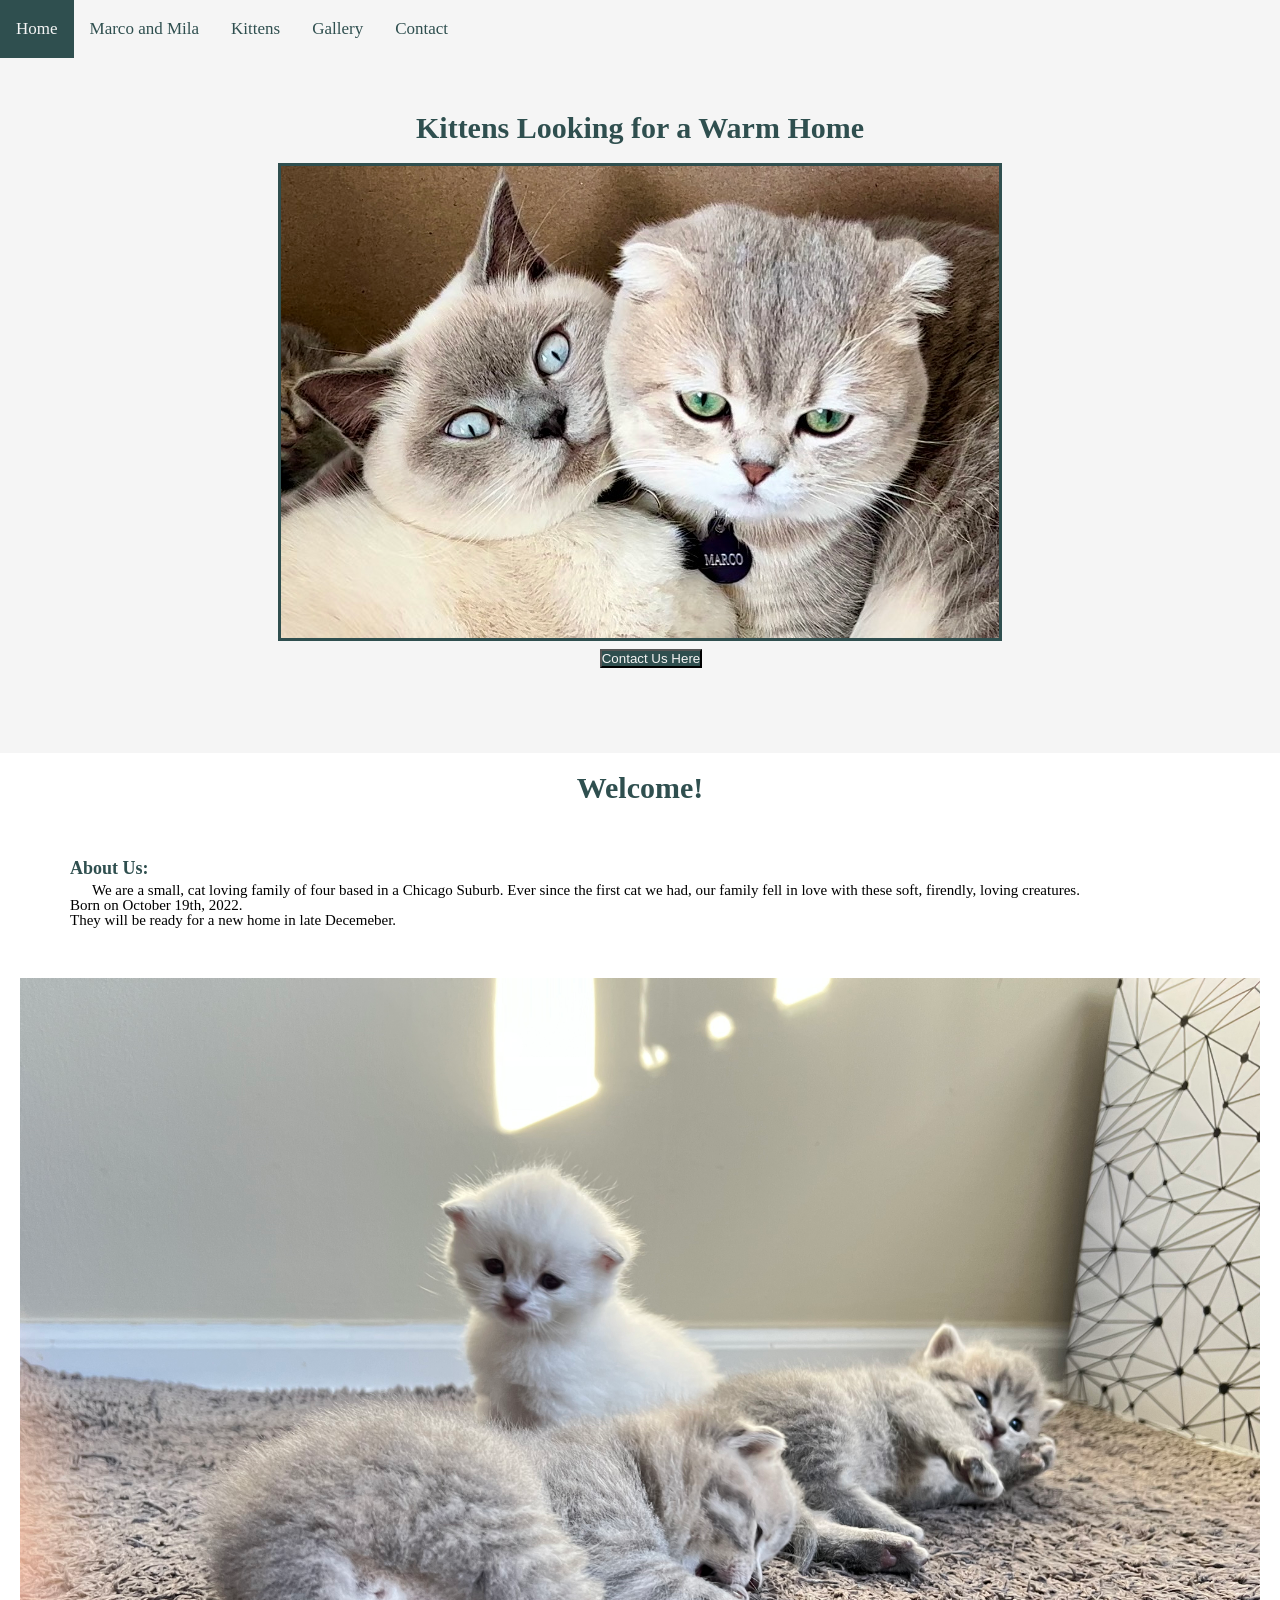
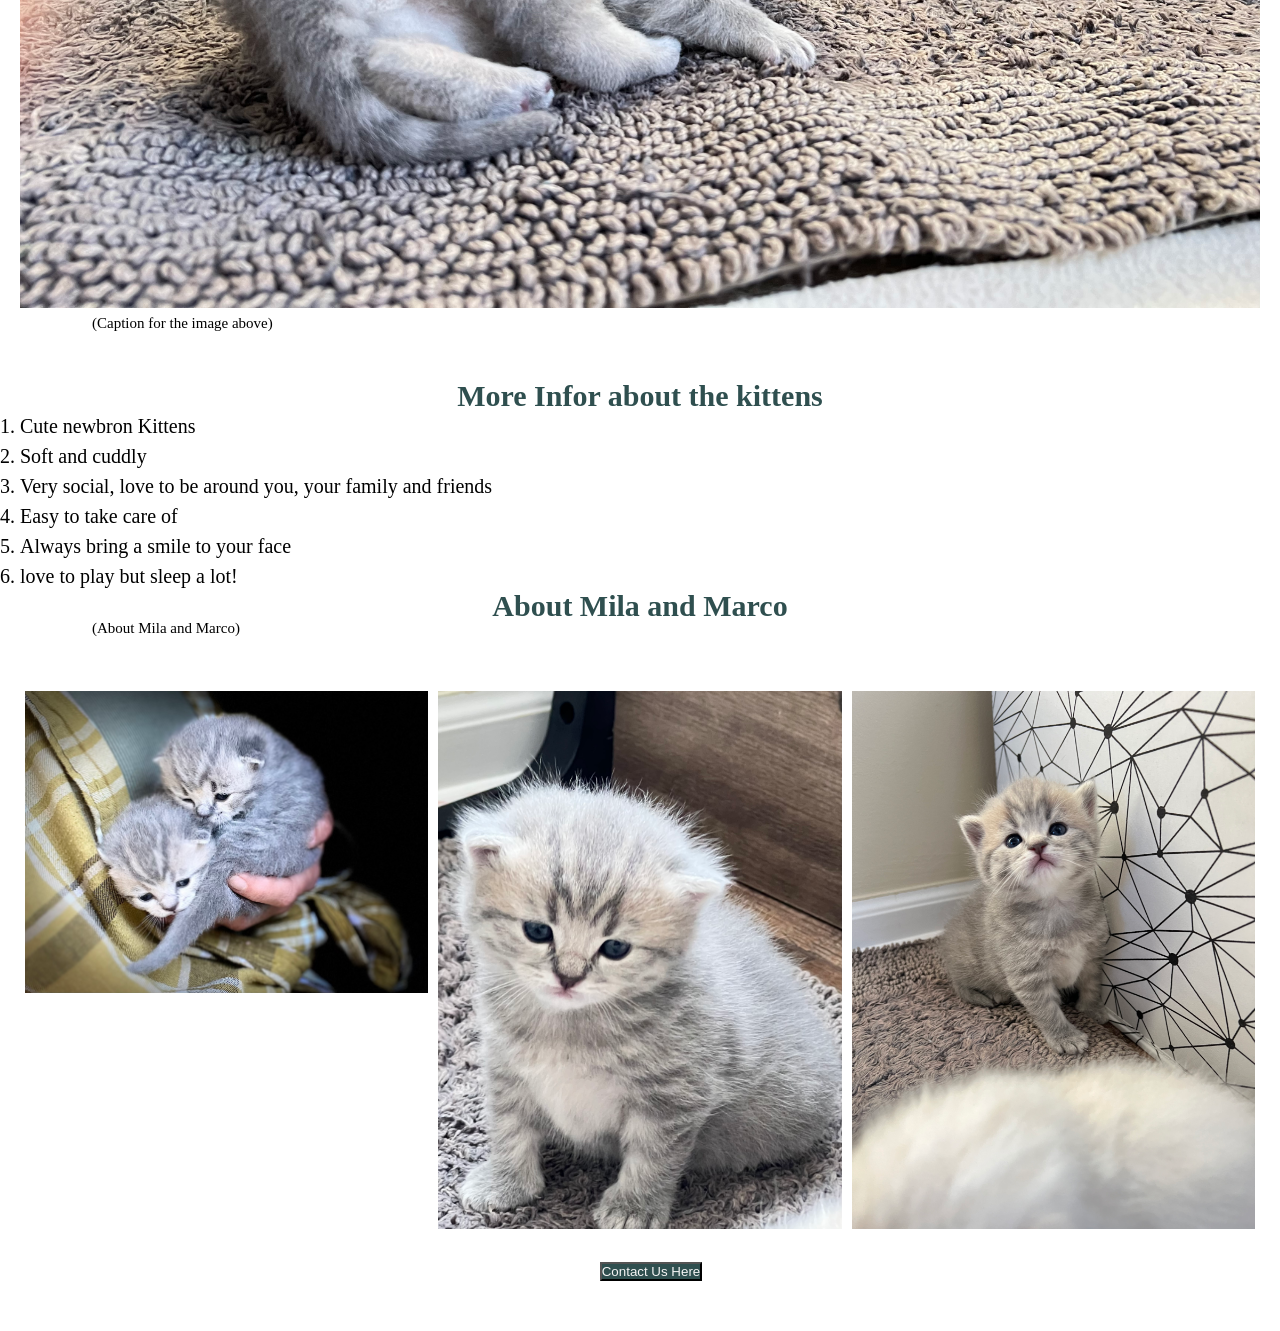
<file: index.html>
<!DOCTYPE html>
<html>
<head>
	<meta charset="utf-8">
	<meta name="viewport" content="width=device-width, initial-scale=1">
	<title>Scottish Fold Kittens</title>
	<link rel="icon" href="img/stretching-cat-icon.png">
	<link rel="stylesheet" type="text/css" href="css/kittens.css">
</head>

<!-- Nаvigation Bar -->

		<div class="topnav">
  		<a class="active" href="kittens-code.html">Home</a>
  		<a href="M&M.html">Marco and Mila</a>
  		<a href="#Kittens">Kittens</a>
  		<a href="#Gallery">Gallery</a>
  		<a href="#contact">Contact</a>
	</div>
<body>

	<!-- header element -->

	<header>
		<style type="text/css">

			h1 {
				font-size: 35px;
				color: darkslategray;
				margin: 20px;
				}
			button {text-align: center;}
			* {
				margin: 0;
				padding: 0;
			}

		</style>
		<h1> Kittens Looking for a Warm Home</h1>
		<img src="img/M&M_02.jpeg">

	<!-- Button Element -->

		<p align="center"><a href="mailto:tonykochev@gmail.com" target="_blank" title="Open Email">
		<button>Contact Us Here</button> 
		</a>
	</p>
	</header>

	<!-- main element -->

	<main>
		<h2> Welcome! </h2>
		<h3>About Us:</h3>
		<p> We are a small, cat loving family of four based in a Chicago Suburb. Ever since the first cat we had, our family fell in love with these soft, firendly, loving creatures. <br>
			Born on October 19th, 2022. <br>
			They will be ready for a new home in late Decemeber.</p>
		<img src="img/threekittens.jpeg">
		<p>(Caption for the image above)</p>
	<!-- Kitten Info -->
		<h2> More Infor about the kittens</h2>
		<ol>
			<li>Cute newbron Kittens</li>
			<li>Soft and cuddly</li>
			<li>Very social, love to be around you, your family and friends</li>
			<li>Easy to take care of</li>
			<li>Always bring a smile to your face</li>
			<li>love to play but sleep a lot!</li>
		</ol>
		<h2> About Mila and Marco </h2>
		<p>(About Mila and Marco)</p>
		<div class="row">
 			 <div class="column">
    			<img src="img/twogrey.jpeg" alt="Mila" style="width:100%">
  			</div>
  			<div class="column">
    			<img src="img/onegrey.jpeg" alt="Mila & Marco" style="width:100%">
  			</div>
  			<div class="column">
   				 <img src="img/onegrey02.jpeg" alt="Marco" style="width:100%">
 			 </div>
			</div>

	</main>
	<!-- Footer Element -->

	<footer>
		<p align="center"><a href="mailto:tonykochev@gmail.com" target="_blank" title="Open Email">
		<button>Contact Us Here</button> 
		</a>
		</p>
	</footer>
</body>
</html>
</file>
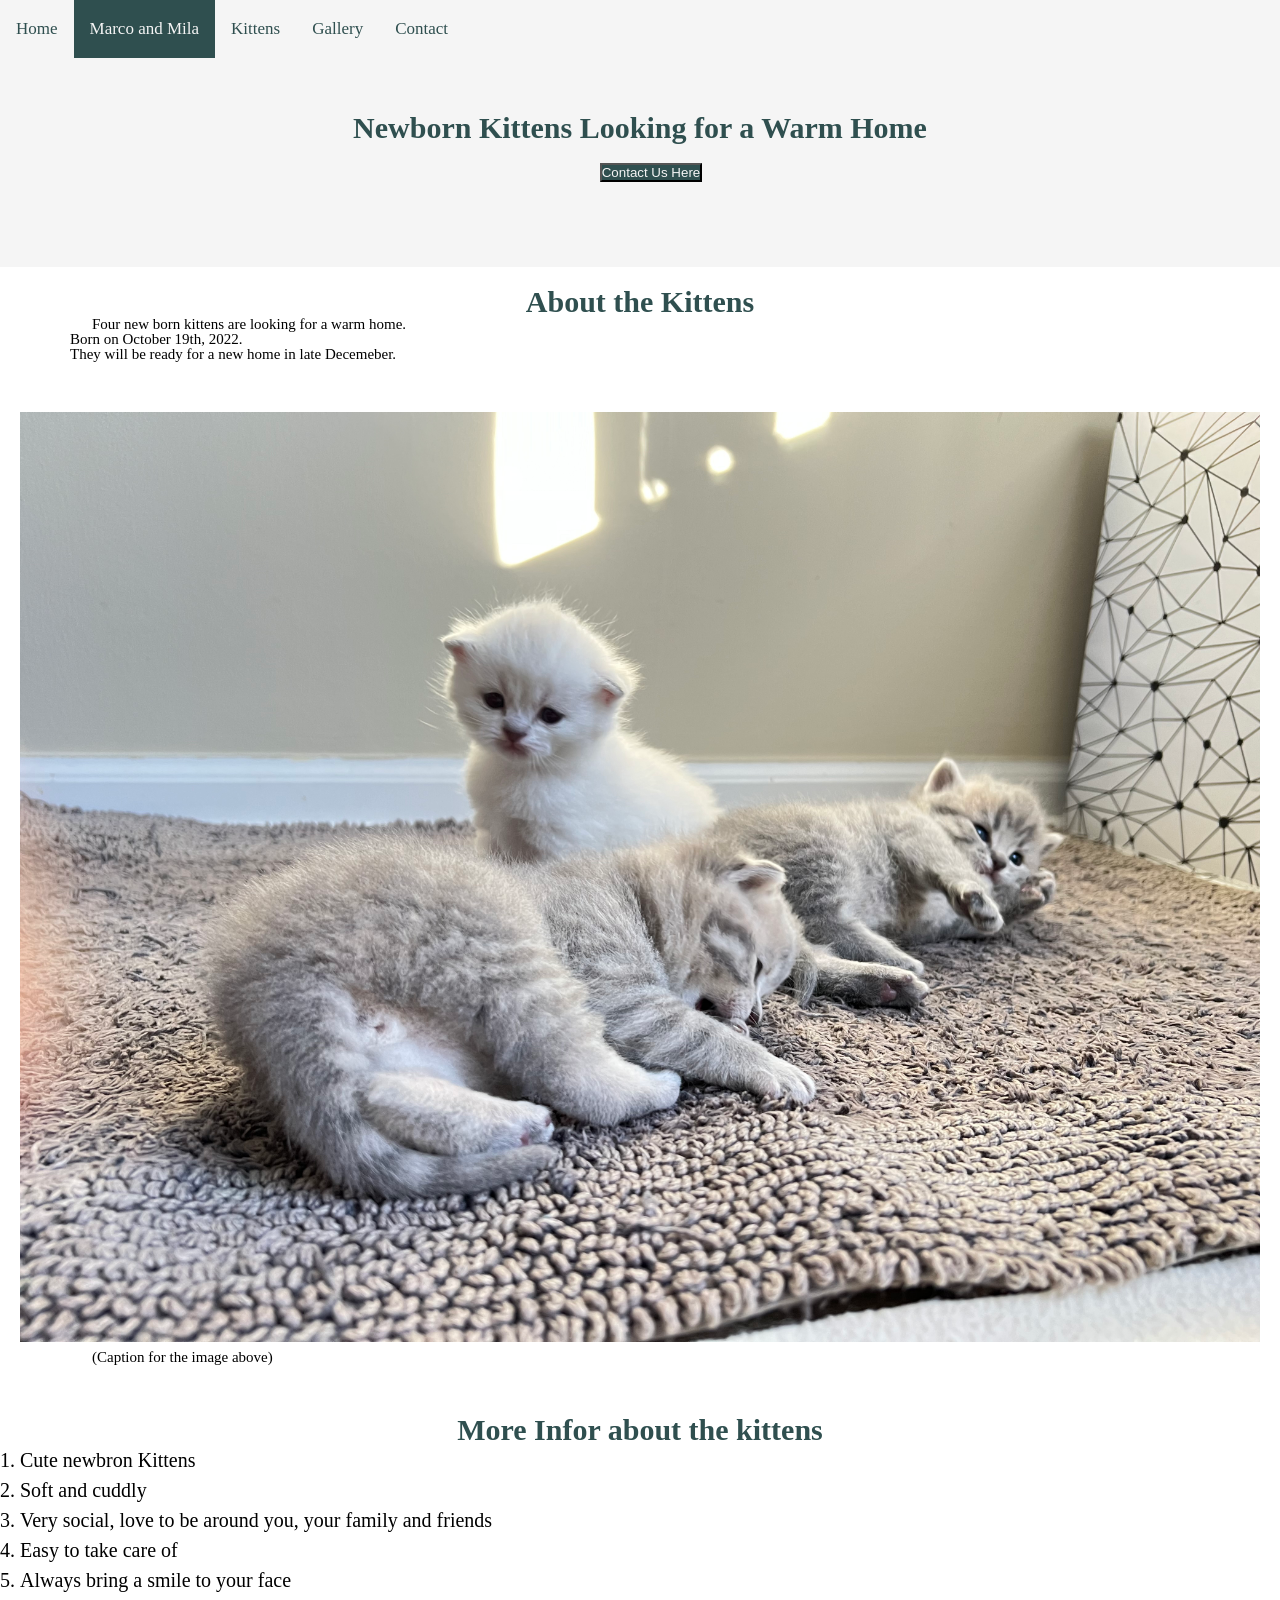
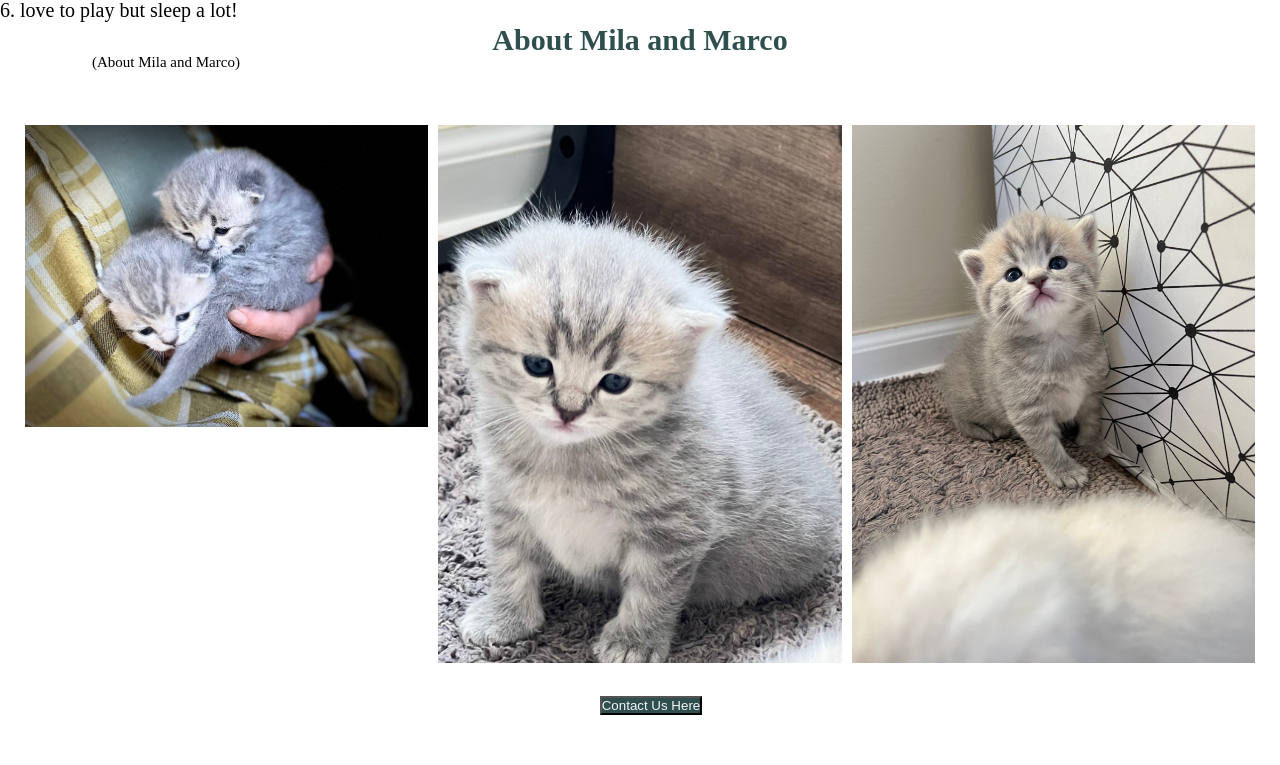
<file: M&M.html>
<!DOCTYPE html>
<html>
<head>
	<meta charset="utf-8">
	<meta name="viewport" content="width=device-width, initial-scale=1">
	<title>Scottish Fold Kittens</title>
	<link rel="icon" href="img/stretching-cat-icon.png">
	<link rel="stylesheet" type="text/css" href="css/kittens.css">
</head>

<!-- Nаvigation Bar -->
	<div class="topnav"> 
  		<a href="kittens-code.html">Home</a>
 		<a class="active" href="M&M.html">Marco and Mila</a>
  		<a href="#Kittens">Kittens</a>
  		<a href="#Gallery">Gallery</a>
  		<a href="#contact">Contact</a>
	</div>
<body>
	<!-- header element -->
	<header>
		<style type="text/css">

			h1 {
				font-size: 35px;
				color: darkslategray;
				margin: 20px;
				}
			button {text-align: center;}
			* {
				margin: 0;
				padding: 0;
			}

		</style>
		<h1> Newborn Kittens Looking for a Warm Home</h1>
		<!-- <img src="img/thefourkittens01.jpeg"> -->
	<!-- Button Element -->
		<p align="center"><a href="mailto:tonykochev@gmail.com" target="_blank" title="Open Email">
		<button>Contact Us Here</button> 
		</a>
	</p>
	</header>

	<!-- main element -->
	<main>
		<h2> About the Kittens </h2>
		<p> Four new born kittens are looking for a warm home.<br>
			Born on October 19th, 2022. <br>
			They will be ready for a new home in late Decemeber.</p>
		<img src="img/threekittens.jpeg">
		<p>(Caption for the image above)</p>
	<!-- Kitten Info -->
		<h2> More Infor about the kittens</h2>
		<ol>
			<li>Cute newbron Kittens</li>
			<li>Soft and cuddly</li>
			<li>Very social, love to be around you, your family and friends</li>
			<li>Easy to take care of</li>
			<li>Always bring a smile to your face</li>
			<li>love to play but sleep a lot!</li>
		</ol>
		<h2> About Mila and Marco </h2>
		<p>(About Mila and Marco)</p>
		<div class="row">
 			 <div class="column">
    			<img src="img/twogrey.jpeg" alt="Mila" style="width:100%">
  			</div>
  			<div class="column">
    			<img src="img/onegrey.jpeg" alt="Mila & Marco" style="width:100%">
  			</div>
  			<div class="column">
   				 <img src="img/onegrey02.jpeg" alt="Marco" style="width:100%">
 			 </div>
			</div>

	</main>
	<!-- Footer Element -->

	<footer>
		<p align="center"><a href="mailto:tonykochev@gmail.com" target="_blank" title="Open Email">
		<button>Contact Us Here</button> 
		</a>
		</p>
	</footer>
</body>
</html>
</file>
<file: css/kittens.css>
body{
	margin: 0;
	font-family: Palatino;
	max-width: 100%;
	font-size: 20px;
	line-height: 30px;
}

header{
	background-color: whitesmoke;
	text-align: center;
	padding-top: 35px;
	padding-bottom: 35px;
}
header h1, h2{
	color: darkslategray;
	font-size: 30px;
	text-align: center;
}
h3{
	color: darkslategray;
	font-size: 18px;
	text-align: left;
	padding: 50px;
	padding-bottom: 0px;
}
header img{
	border: 3px solid darkslategray;
	max-width: 100%;
}
main{
	max-width: 100%;
	margin: 0 auto;
	padding: 20px;
}
main img{
	max-width: 100%;
}
p {
	font-size: 15px;
	padding: 50px;
	padding-top: 0px;
	line-height: 1;
	text-indent: 22px;

}
button {
	background-color: darkslategray;
	color: whitesmoke;
}
.row {
  display: flex;
}

.column {
  flex: 33.33%;
  padding: 5px;
}
/* Add a black background color to the top navigation */
.topnav {
  background-color: whitesmoke;
  overflow: hidden;
}

/* Style the links inside the navigation bar */
.topnav a {
  float: left;
  color: darkslategray;
  text-align: center;
  padding: 14px 16px;
  text-decoration: none;
  font-size: 17px;
}

/* Change the color of links on hover */
.topnav a:hover {
  background-color: silver;
  color: whitesmoke;
}

/* Add a color to the active/current link */
.topnav a.active {
  background-color: darkslategray;
  color: whitesmoke;
}
</file>
